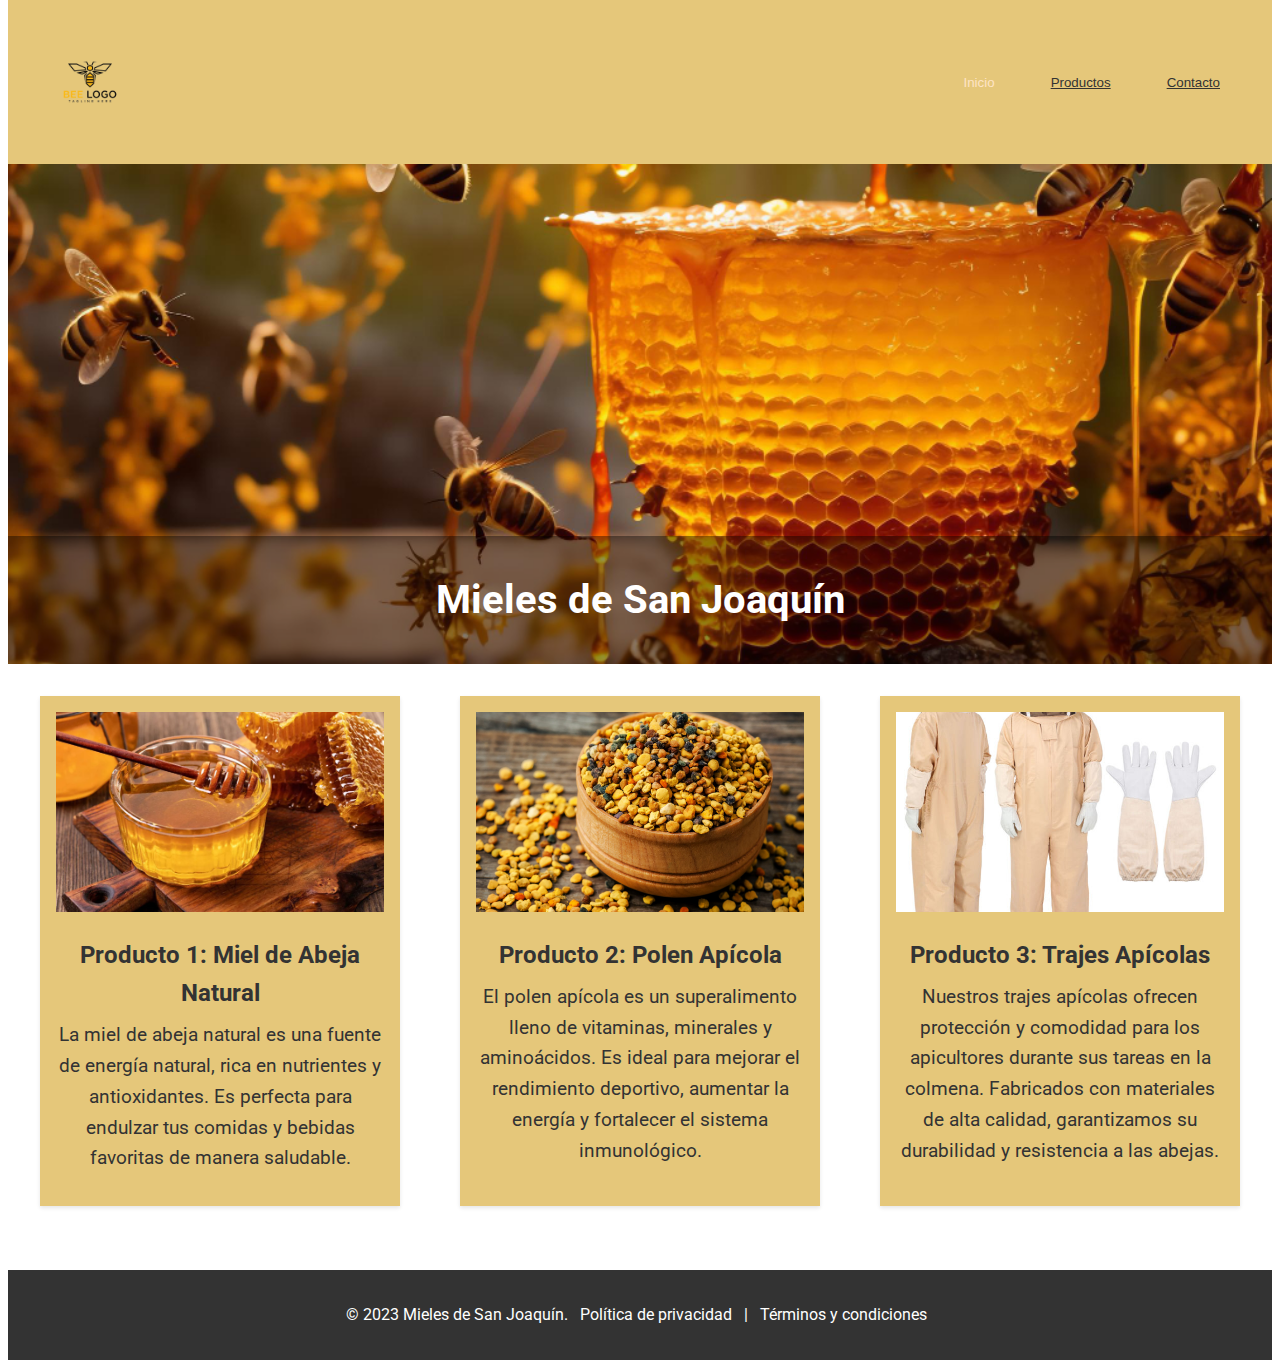
<file: index.html>
<!DOCTYPE html>
<html lang="en">
<head>
  <meta charset="UTF-8">
  <meta name="viewport" content="width=device-width, initial-scale=1.0">
  <link rel="stylesheet" href="styles.css">
  <title>Mieles de San Joaquín</title>
  <meta name="description" content="Compra miel natural, polen apícola y equipo apícola de calidad en Mieles de San Joaquín.">
</head>
<body>
  <header class="header">
    <div class="logo-container">
      <a href="index.html">
        <img src="logo 1.png" alt="Logotipo de Mieles de San Joaquín">
      </a>
    </div>
    <nav class="nav">
      <button class="nav-button" style="color: bisque;">Inicio</button>
      <button class="nav-button">
        <a href="productos.html" target="_self">Productos</button> </a>
      <button class="nav-button">
        <a href="contacto.html" target="_self">Contacto</button> </a>
    </nav>
  </header>
  <main class="main">
    <section class="banner">
      <img src="fondo img 1.jpg" alt="Imagen de mieles de San Joaquín" class="banner-image">
      <div class="banner-title-container">
        <h1 class="banner-title">Mieles de San Joaquín</h1>
      </div>
    </section>
    <section class="products">
      <div class="product-card">
        <img src="miel.webp" alt="Producto 1" class="product-img">
        <h2 class="product-title">Producto 1: Miel de Abeja Natural</h2>
        <p class="product-description">
          La miel de abeja natural es una fuente de energía natural, rica en nutrientes y antioxidantes. Es perfecta para endulzar tus comidas y bebidas favoritas de manera saludable.
        </p>
      </div>
      <div class="product-card">
        <img src="polen.jpg" alt="Producto 2" class="product-img">
        <h2 class="product-title">Producto 2: Polen Apícola</h2>
        <p class="product-description">
          El polen apícola es un superalimento lleno de vitaminas, minerales y aminoácidos. Es ideal para mejorar el rendimiento deportivo, aumentar la energía y fortalecer el sistema inmunológico.
        </p>
      </div>
      <div class="product-card">
        <img src="traje.jpg" alt="Producto 3" class="product-img">
        <h2 class="product-title">Producto 3: Trajes Apícolas</h2>
        <p class="product-description">
          Nuestros trajes apícolas ofrecen protección y comodidad para los apicultores durante sus tareas en la colmena. Fabricados con materiales de alta calidad, garantizamos su durabilidad y resistencia a las abejas.
        </p>
      </div>
    </section>
  </main>
  <footer class="footer">
    <p>
      © 2023 Mieles de San Joaquín.
      <a href="politica-de-privacidad.html">Política de privacidad</a> |
      <a href="terminos-y-condiciones.html">Términos y condiciones</a>
    </p>
  </footer>
</body>
</html>
</file>
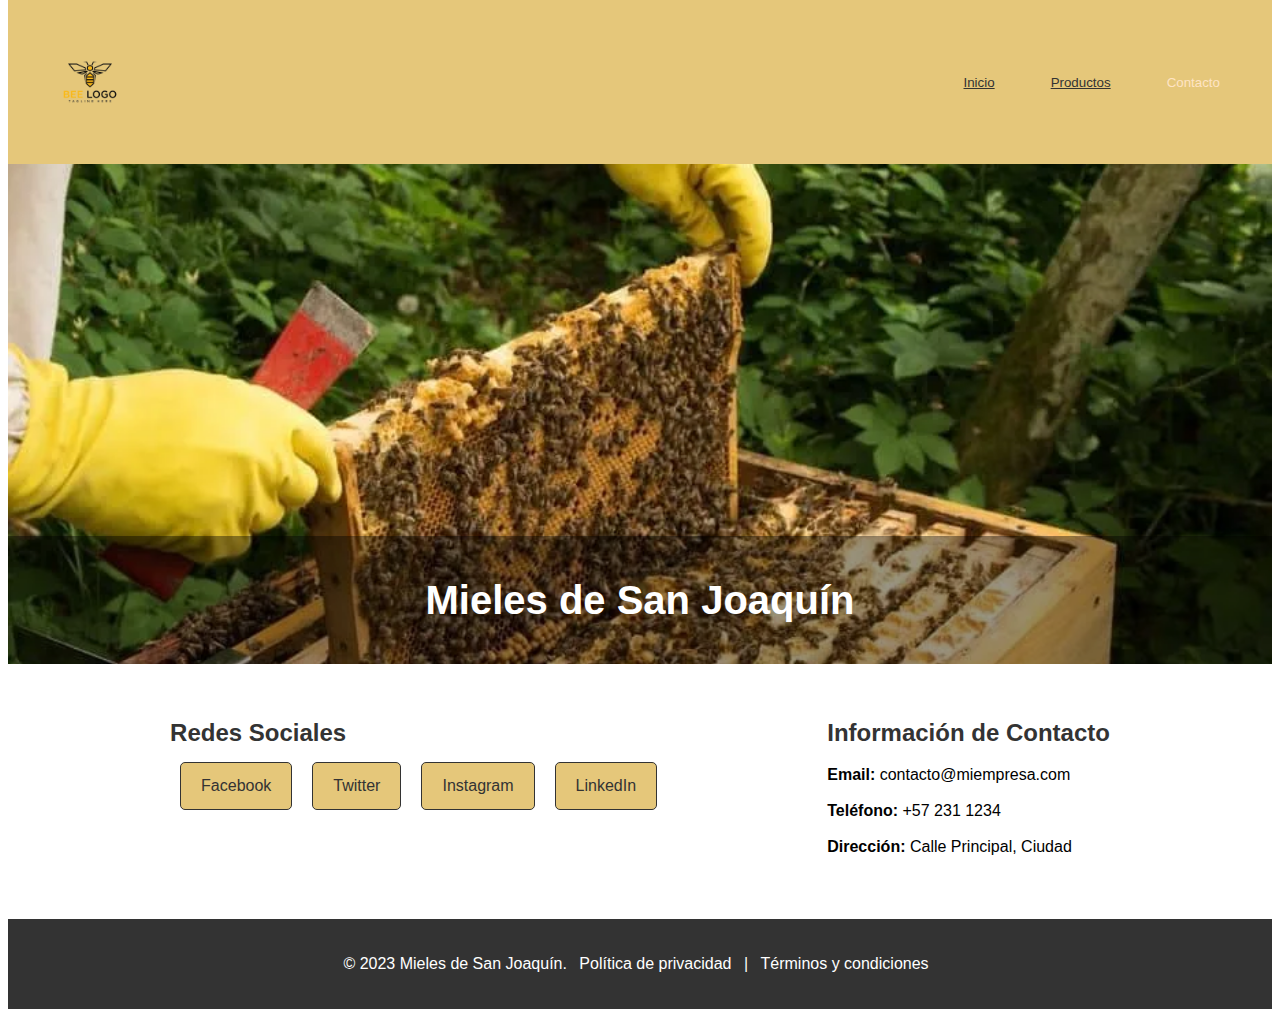
<file: contacto.html>
<!DOCTYPE html>
<html>
<head>
  <meta charset="UTF-8">
  <title>contacto</title>
  <link rel="stylesheet" href="contacto.css">
</head>
<body>
  <header>
    <header class="header">
      <div class="logo-container">
        <a href="index.html">
          <img src="logo 1.png" alt="Logotipo de Mieles de San Joaquín">
        </a>
      </div>
      <nav class="nav">
        <button  class="nav-button" >
            <a href="index.html" target="_self">Inicio</button> </a>


        <button class="nav-button">    
            <a href="productos.html" target="_self">Productos</button> </a>

        <button class="nav-button" style="color: bisque;">Contacto </button>

        
      </nav>
    </header>
  </header>
  <main class="main">
    <section class="banner">
      <img src="font 3.webp" alt="Imagen de mieles de San Joaquín" class="banner-image">
      <div class="banner-title-container">
        <h1 class="banner-title">Mieles de San Joaquín</h1>
      </div>
    </section>

</div></div>
<section class="content">
    <div class="social">
      <h2>Redes Sociales</h2>
      <div class="social-links">
        <a href="https://facebook.com" target="_blank">Facebook</a>
        <a href="https://twitter.com" target="_blank">Twitter</a>
        <a href="https://instagram.com" target="_blank">Instagram</a>
        <a href="https://linkedin.com" target="_blank">LinkedIn</a>
      </div>
    </div>

    <div class="contact-info">
      <h2>Información de Contacto</h2>
      <p><strong>Email:</strong> contacto@miempresa.com</p>
      <p><strong>Teléfono:</strong> +57 231 1234</p>
      <p><strong>Dirección:</strong> Calle Principal, Ciudad</p>
    </div>
  </section>

   <footer class="footer">
            <p>
              © 2023 Mieles de San Joaquín.
              <a href="politica-de-privacidad.html">Política de privacidad</a> |
              <a href="terminos-y-condiciones.html">Términos y condiciones</a>
            </p>
          </footer>
</file>
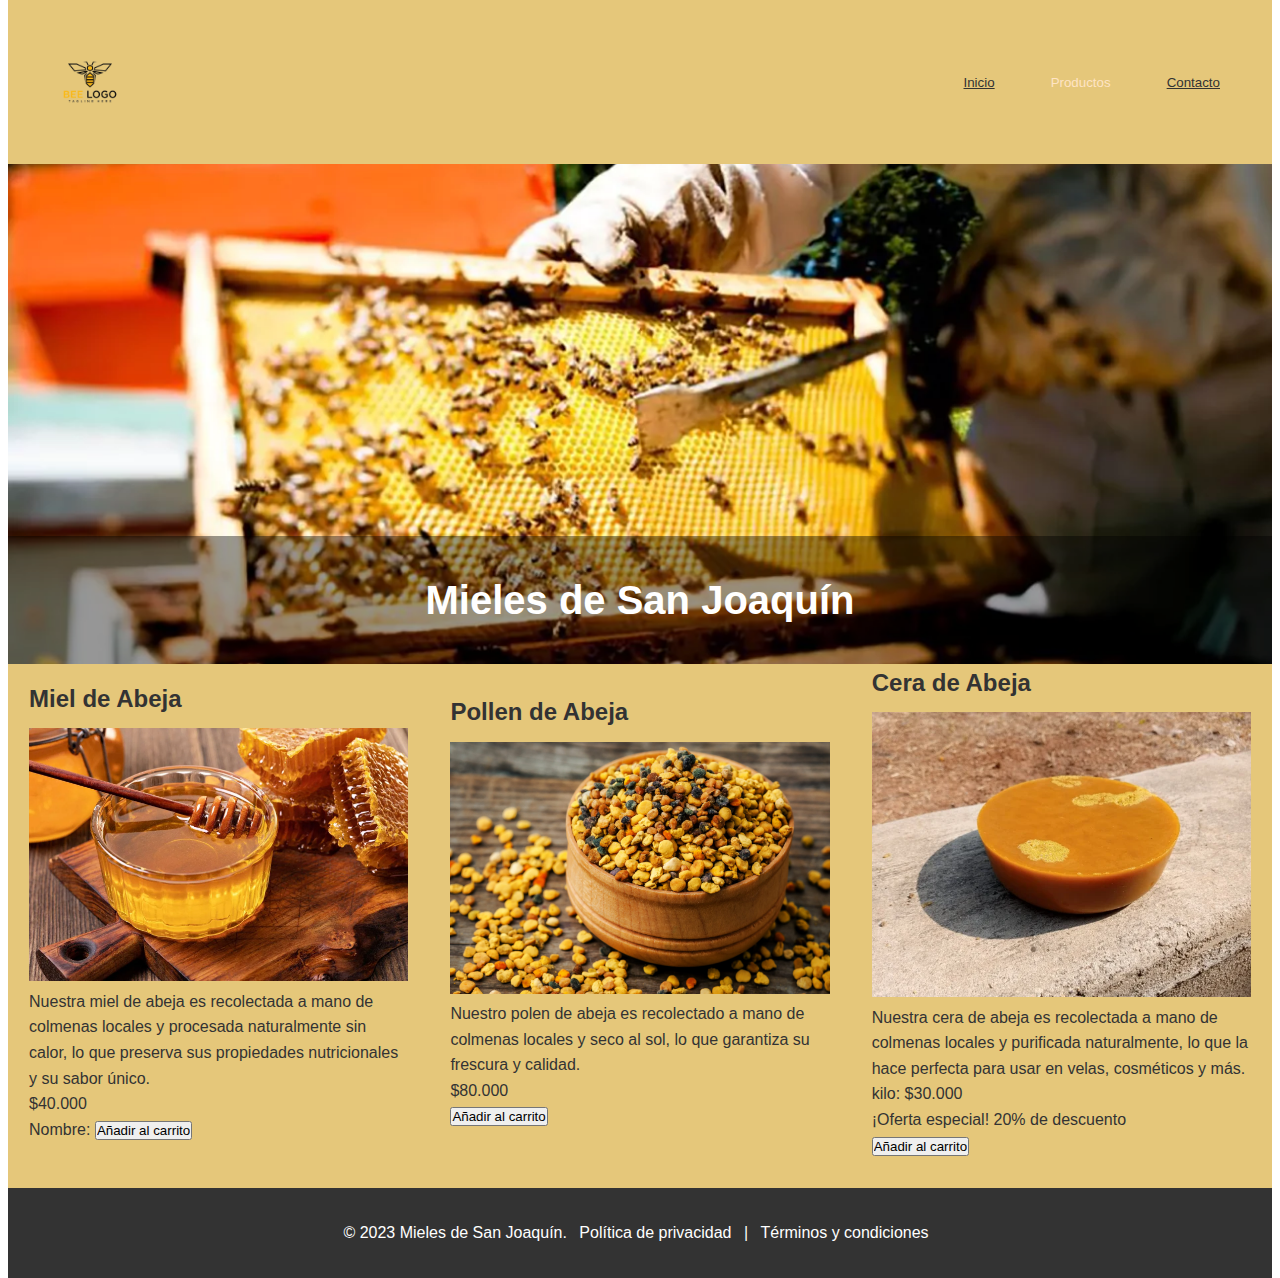
<file: productos.html>
<!DOCTYPE html>
<html>
<head>
  <meta charset="UTF-8">
  <title>Productos Apícolas</title>
  <link rel="stylesheet" href="producctos.css">
</head>
<body>
  <header>
    <header class="header">
      <div class="logo-container">
        <a href="index.html">
          <img src="logo 1.png" alt="Logotipo de Mieles de San Joaquín">
        </a>
      </div>
      <nav class="nav">
        <button class="nav-button">
            <a href="index.html" target="_self">Inicio</button> </a>
        <button class="nav-button" style="color: bisque;">Productos</button>
        <button class="nav-button">
            <a href="contacto.html" target="_self">Contacto</button> </a>
      </nav>
    </header>
  </header>
  <main class="main">
    <section class="banner">
      <img src="fondo 2.webp" alt="Imagen de mieles de San Joaquín" class="banner-image">
      <div class="banner-title-container">
        <h1 class="banner-title">Mieles de San Joaquín</h1>
      </div>
    </section>
    <section class="products">
      <article>
        <h2>Miel de Abeja</h2>
        <img src="miel.webp" alt="Miel de Abeja" class="product-image">
        <div class="descripcion">
          Nuestra miel de abeja es recolectada a mano de colmenas locales y procesada naturalmente sin calor, lo que preserva sus propiedades nutricionales y su sabor único.
        </div>
        <div class="precio">$40.000</div>
        
        <form class="form-group">
          <label for="nombre">Nombre:</label>
          
        
          
          <input type="submit" value="Añadir al carrito">
        </form>
      </article>
      <article>
        <h2>Pollen de Abeja</h2>
        <img src="polen.jpg" alt="Pollen de Abeja" class="product-image">
        <div class="descripcion">
          Nuestro polen de abeja es recolectado a mano de colmenas locales y seco al sol, lo que garantiza su frescura y calidad.
        </div>
        <div class="precio">$80.000</div>
        
        <form class="form-group">
        
        
   
       <input type="submit" value="Añadir al carrito">
        </form>
      </article>
      <article class="en-oferta">
        <h2>Cera de Abeja</h2>
        <img src="cera.webp" alt="Cera de Abeja" class="product-image">
        <div class="descripcion">
          Nuestra cera de abeja es recolectada a mano de colmenas locales y purificada naturalmente, lo que la hace perfecta para usar en velas, cosméticos y más.
        </div>
        <div class="precio"> kilo: $30.000</div>
        
        <div class="oferta">¡Oferta especial! 20% de descuento 
          <form class="form-group">
        
        
   
            <input type="submit" value="Añadir al carrito">
             </form>
        </div>
      </main>

          <footer class="footer">
            <p>
              © 2023 Mieles de San Joaquín.
              <a href="politica-de-privacidad.html">Política de privacidad</a> |
              <a href="terminos-y-condiciones.html">Términos y condiciones</a>
            </p>
          </footer>
</file>
<file: styles.css>
@import url('https://fonts.googleapis.com/css2?family=Roboto:wght@400;700&display=swap');

* {
  box-sizing: border-box;
  margin-top: 0;
  margin-bottom: 0;
  padding: 0;
}

body {
  font-family: 'Roboto', Arial, sans-serif;
  line-height: 1.6;
  color: #333;
}

.header {
  display: flex;
  justify-content: space-between;
  align-items: center;
  padding: 2rem;
  background-color: #e5c77a;
  color: #e5c77a;
}

.logo-container {
  display: flex;
  align-items: center;
  height: 100px;
}

.logo-container a {
  display: block;
  height: 100%;
}

.logo-container img {
  height: 100%;
}

.nav {
  display: flex;
}
.nav a {
  color: #333;
}

.nav-button {
  display: block;
  padding: 10px 20px;
  margin-left: 1rem;
  background-color: transparent;
  border: none;
  color: #7b4f4f;
  cursor: pointer;
  transition: background-color 0.3s ease;
}

.nav-button:hover {
  background-color: rgba(153, 93, 93, 0.1);
}

.banner {
  position: relative;
  height: 500px;
  background-image: 
}

.banner-image {
  width: 100%;
  height: 100%;
  object-fit: cover;
  object-position: center;
}

.banner-title-container {
  position: absolute;
  bottom: 0;
  left: 0;
  right: 0;
  padding: 2rem;
  display: flex;
  justify-content: center;
  align-items: center;
  background-color: rgba(0, 0, 0, 0.4);
}

.banner-title {
  color: #fff;
  font-size: 2.5rem;
  text-align: center;
}

.products {
  display: flex;
  flex-wrap: wrap;
  justify-content: space-between;
  padding: 2rem;
}

.product-card {
  flex-basis: 30%;
  margin-bottom: 2rem;
  padding: 1rem;
  background-color: #e5c77a;
  box-shadow: 0 2px 4px rgba(0, 0, 0, 0.1);
  transition: transform 0.3s ease;
}

.product-card:hover {
  transform: translateY(-5px);
}

.product-img {
  width: 100%;
  height: 200px;
  object-fit: cover;
  margin-bottom: 1rem;
}

.product-title {
  font-size: 1.5rem;
  margin-bottom: 0.5rem;
  text-align: center;
}

.product-description {
  font-size: 1.2rem;
  margin-bottom: 1rem;
  text-align: center;
}

.product-price {
  font-size: 1.2rem;
  font-weight: bold;
  text-align: center;
}

.product-price span {
  text-decoration: line-through;
  color: #777;
  margin-left: 0.5rem;
}


.footer {
  padding: 2rem;
  background-color: #333;
  color: #fff;
  text-align: center;
}

.footer a {
  color: #fff;
  text-decoration: none;
  margin: 0 0.5rem;
}

.footer a:hover {
  text-decoration: underline;
}
</file>
<file: contacto.css>
* {
    box-sizing: border-box;
    margin-top: 0;
    margin-bottom: 0;
    padding: 0;
  }
  
  body {
    font-family: 'Roboto', Arial, sans-serif;
    line-height: 1.6;
    color: #333;
  }
  
  .header {
    display: flex;
    justify-content: space-between;
    align-items: center;
    padding: 2rem;
    background-color: #e5c77a;
    color: #e5c77a;
  }
  
  .logo-container {
    display: flex;
    align-items: center;
    height: 100px;
  }
  
  .logo-container a {
    display: block;
    height: 100%;
  }
  
  .logo-container img {
    height: 100%;
  }
  
  .nav {
    display: flex;
  }
  .nav a {
    color: #333;
  }
  
  .nav-button {
    display: block;
    padding: 10px 20px;
    margin-left: 1rem;
    background-color: transparent;
    border: none;
    color: #fff;
    cursor: pointer;
    transition: background-color 0.3s ease;
  }
  
  .nav-button:hover {
    background-color: rgba(153, 93, 93, 0.1);
  }
  
  .banner {
    position: relative;
    height: 500px;
    background-image: 
  }
  
  .banner-image {
    width: 100%;
    height: 100%;
    object-fit: cover;
    object-position: center;
  }
  
  .banner-title-container {
    position: absolute;
    bottom: 0;
    left: 0;
    right: 0;
    padding: 2rem;
    display: flex;
    justify-content: center;
    align-items: center;
    background-color: rgba(0, 0, 0, 0.4);
  }
  
  .banner-title {
    color: #ffffff;
    font-size: 2.5rem;
    text-align: center;
  }

  .content{
    width: 1200px;
    height: auto;
    margin: auto;
    color: #fff;
    position: relative;
}

.content .par{
    padding-left: 20px;
    padding-bottom: 25px;
    font-family: Arial;
    letter-spacing: 1.2px;
    line-height: 30px;
    color: #6a5314;;
}

.content h1{
    font-family: 'Times New Roman';
    font-size: 50px;
    padding-left: 20px;
    margin-top: 9%;
    letter-spacing: 2px;
}

.content .cn{
    width: 160px;
    height: 40px;
    background: #a67f41;
    border: none;
    margin-bottom: 10px;
    margin-left: 20px;
    font-size: 18px;
    border-radius: 10px;
    cursor: pointer;
    transition: .4s ease;
    
}

.content .cn a{
    text-decoration: none;
    color: #000;
    transition: .3s ease;
}

.cn:hover{
    background-color: #edea83;
}

.content span{
    color: #a67f41;
    font-size: 65px
}
.content {
    display: flex;
    justify-content: space-around;
    padding: 50px;
  }
  
  .social
  .contact-info {
    text-align: center;

  }
  
  .social h2,
  .contact-info h2 {
    color: #333;
  }
  
  .social-links {
    display: flex;
    flex-wrap: wrap;
    justify-content: center;
  }
  
  .social a {
    text-decoration: none;
    color: #333;
    padding: 10px 20px;
    margin: 10px;
    border: 1px solid #333;
    border-radius: 5px;
    display: inline-block;
    background-color: #e5c77a;
  }
  
  
  .contact-info p {
    margin: 10px 0;
    color: #000;
  }
  .footer {
    padding: 2rem;
    background-color: #333;
    color: #fff;
    text-align: center;
  }
  
  .footer a {
    color: #fff;
    text-decoration: none;
    margin: 0 0.5rem;
  }
  
  .footer a:hover {
    text-decoration: underline;
  }
</file>
<file: producctos.css>
* {
    box-sizing: border-box;
    margin-top: 0;
    margin-bottom: 0;
    padding: 0;
  }
  
  body {
    font-family: 'Roboto', Arial, sans-serif;
    line-height: 1.6;
    color: #333;
  }
  
  .header {
    display: flex;
    justify-content: space-between;
    align-items: center;
    padding: 2rem;
    background-color: #e5c77a;
    color: #e5c77a;
  }
  
  .logo-container {
    display: flex;
    align-items: center;
    height: 100px;
  }
  
  .logo-container a {
    display: block;
    height: 100%;
  }
  
  .logo-container img {
    height: 100%;
  }
  
  .nav {
    display: flex;
  }
  .nav a {
    color: #333;
  }
  
  .nav-button {
    display: block;
    padding: 10px 20px;
    margin-left: 1rem;
    background-color: transparent;
    border: none;
    color: #fff;
    cursor: pointer;
    transition: background-color 0.3s ease;
  }
  
  .nav-button:hover {
    background-color: rgba(153, 93, 93, 0.1);
  }
  
  .banner {
    position: relative;
    height: 500px;
    background-image: 
  }
  
  .banner-image {
    width: 100%;
    height: 100%;
    object-fit: cover;
    object-position: center;
  }
  
  .banner-title-container {
    position: absolute;
    bottom: 0;
    left: 0;
    right: 0;
    padding: 2rem;
    display: flex;
    justify-content: center;
    align-items: center;
    background-color: rgba(0, 0, 0, 0.4);
  }
  
  .banner-title {
    color: #ffffff;
    font-size: 2.5rem;
    text-align: center;
  }
  .products {
    display: flex;
    justify-content: space-around;
    align-items: center;
    flex-wrap: wrap;
    background-color: #e5c77a;
  }
  
  .products article {
    width: 30%;
    margin-bottom: 30px;
  }
  
  .products article h2 {
    font-size: 24px;
    margin-bottom: 10px;
  }
  
  .products article img {
    width: 100%;
    height: auto;
  }
  
  .products article p {
    font-size: 18px;
    color: #666;
    line-height: 1.5;
    margin-bottom: 10px;
  }
  
  .products .price {
    font-size: 20px;
    font-weight: bold;
  }
  .footer {
    padding: 2rem;
    background-color: #333;
    color: #fff;
    text-align: center;
  }
  
  .footer a {
    color: #fff;
    text-decoration: none;
    margin: 0 0.5rem;
  }
  
  .footer a:hover {
    text-decoration: underline;
  }
</file>
